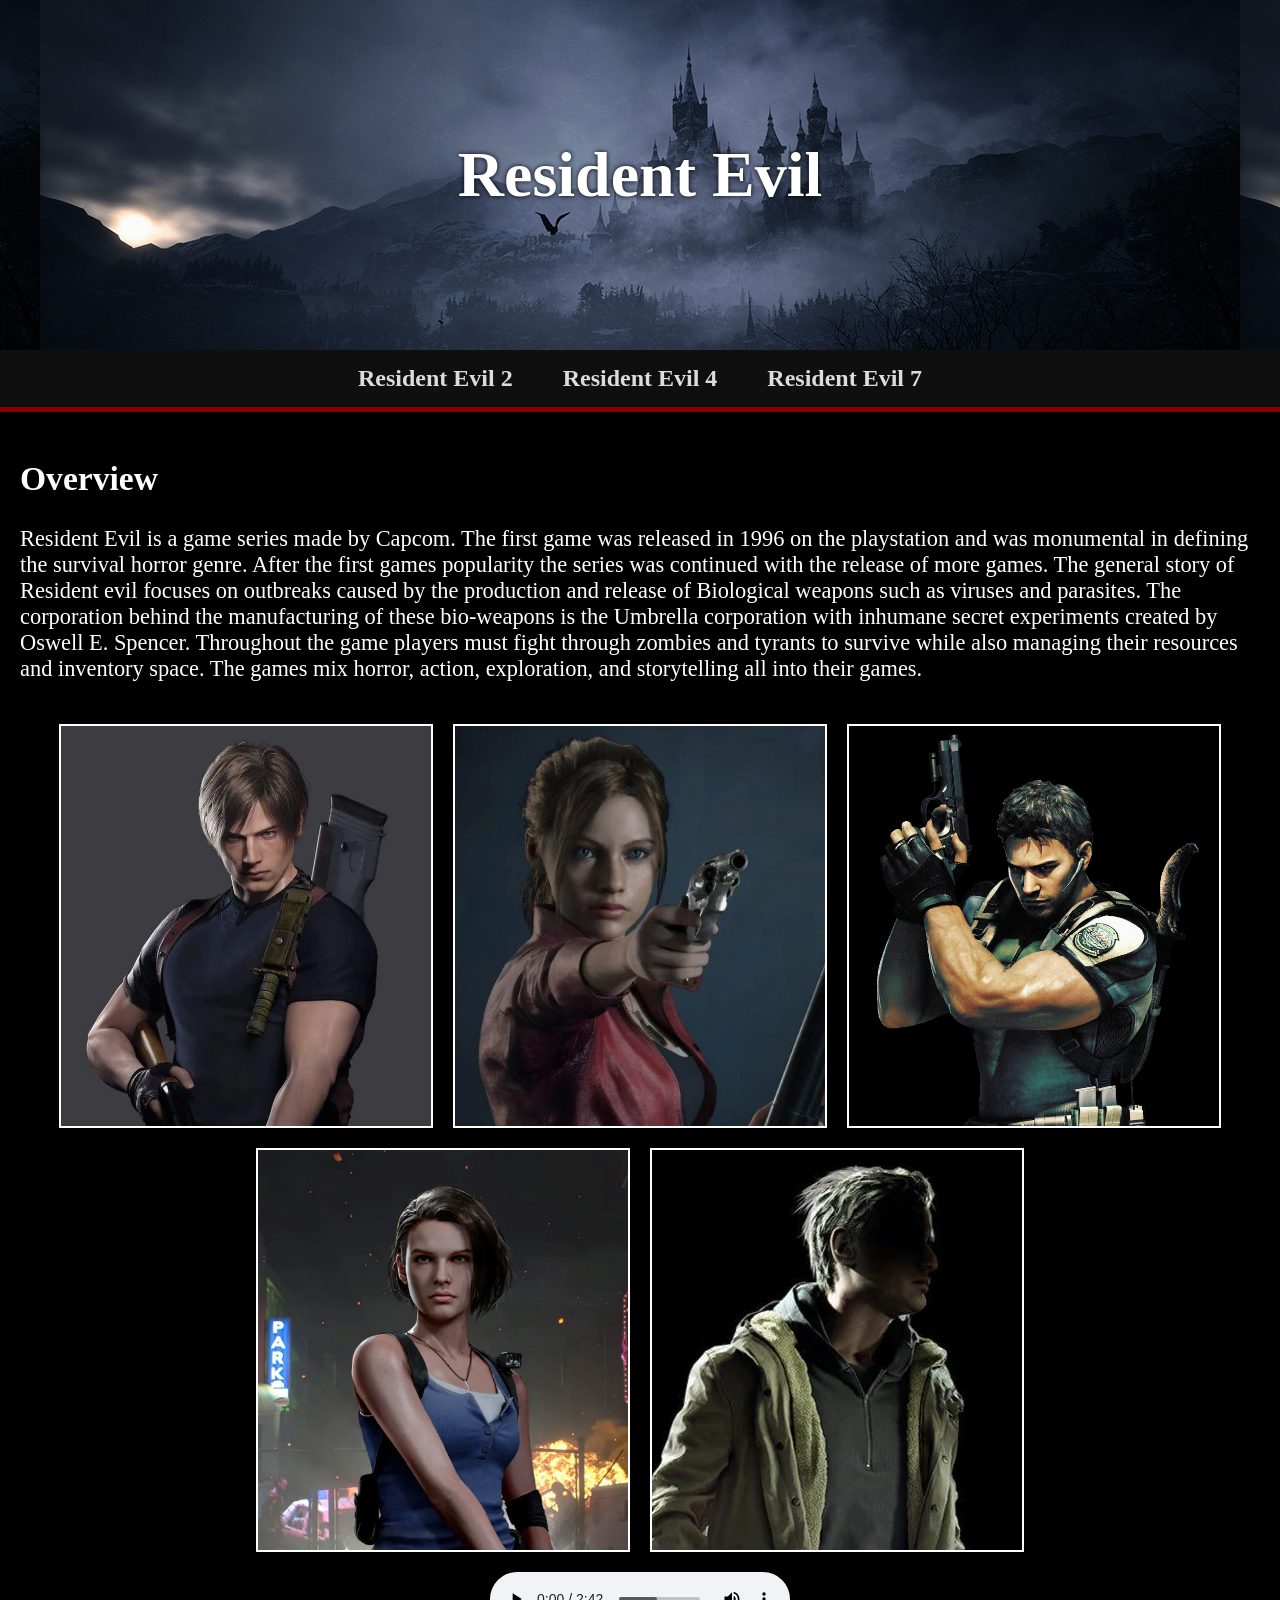
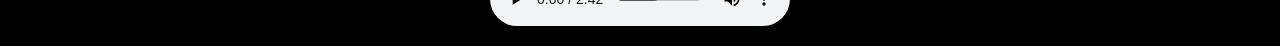
<file: final_project/homepage.html>
<!DOCTYPE html>
<html lang="en">
<head>
    <title>Resident Evil Homepage</title>

    <meta name="description" content="Dive into the exciting and terrifying world of Resident Evil, the iconic survival horror defining series made by Capcom. Learn about well known characters like Leon Kennedy, Claire Redfield, Chris Redfield, Jill Valentine, and Ethan Winters as they fight to survive deadly bio-weapon outbreaks and stop the Umbrella Corporation's experiments">

    <link rel="stylesheet" href="external.css">


    <style>

        body {
            display: flex;
            flex-direction: column;
            
        }

        #header {
            background-image: url(img/Homepage/resident-evil-village-banner-2.jpg);
            background-position: center;
        
        }


        #characters {
            display: flex;
            flex-wrap: wrap;
            justify-content: center;
            gap: 20px;
            margin-bottom: 20px;
            
        }

        .box {
            width: 370px;
            height: 400px;
            border: 2px solid white;
            position: relative;
            overflow: hidden;
            background-color: black;
            transition: border-color 0.4s ease;
            transition: box-shadow 0.4s ease;
        }

        .box:hover {
            border-color: red;
            box-shadow: 0px 0px 20px 5px rgba(255, 0, 0, 0.7);
        }

        .character-img {
            width: 100%;
            height: 100%;
            object-fit: cover;
            object-position: top;
            opacity: 1;
            transition: all 0.4s ease;
        }

        .box:hover .character-img {
            opacity: 0.3;
        }
        

        .overlay {
            color: white;
            position: absolute;
            top: 0;
            left: 0;
            width: 100%;
            height: 100%;
            display: flex;
            flex-direction: column;
            justify-content: center;
            align-items: center;
            text-align: center;
            padding: 20px;
            box-sizing: border-box;

            transform: translateY(100%);
            transition: all 0.4s ease;
        }

        .box:hover .overlay {
            transform: translateY(0);
            
        }

        .overlay p {
            font-size: 1.3em;
        }

        



    </style>
    
</head>

<body>

    <h1 id="header">Resident Evil</h1>

    <div id="navbar">
        <a href="re2.html">Resident Evil 2</a>
        <a href="re4.html">Resident Evil 4</a>
        <a href="re7.html">Resident Evil 7</a>
    </div>

    <div id="container">

        <div id="overview">
            <h2>Overview</h2>

            <p>
                Resident Evil is a game series made by Capcom. The first game was released in 1996 on the playstation and
                was monumental in defining the survival horror genre. After the first games popularity the series was
                continued with the release of more games. The general story of Resident evil focuses on outbreaks caused by the
                production and release of Biological weapons such as viruses and parasites. The corporation behind the manufacturing
                of these bio-weapons is the Umbrella corporation with inhumane secret experiments created by Oswell E. Spencer.
                Throughout the game players must fight through zombies and tyrants to survive while also managing their resources
                and inventory space. The games mix horror, action, exploration, and storytelling all into their games.
            </p>
        </div>

    </div>

    <div id="characters">


        <div id="Leon" class="box">

            <img src="img/Homepage/characters/leon.webp" alt="Leon" class="character-img">

            <div class="overlay">
                <h2>Leon S. Kennedy</h2>
                <p>Leon Kennedy appears in Resident Evil 2 as a rookie cop who gets recruited by the US government after the raccoon city outbreak to become a highly skilled agent tasked with the fighting of Bio Organic Weapons and the protection of high ranking members like the president.</p>
            </div>
            
        </div>

        <div id="Claire" class="box">
            <img src="img/Homepage/characters/claire.webp" alt="Claire" class="character-img">

            <div class="overlay">
                <h2>Claire Redfield</h2>
                <p>
                    Claire Redfield appears in Resident Evil 2 as a college student looking for her brother Chris Redfield where she both survives the
                    raccoon city outbreak and saves a little girl in the process. She then continues to investigate and fight against organizations like
                    Umbrella while trying to reunite with her brother Chris.
                </p>
            </div>
        </div>

        <div id="Chris" class="box">
            <img src="img/Homepage/characters/chris.png" alt="Chris" class="character-img">

            <div class="overlay">
                <h2>Chris Redfield</h2>
                <p>
                    Chris Redfield first appears in the first Resident Evil game as a member of the special police unit
                    S.T.A.R.S where he fights to survive the first major outbreak caused by the Umbrella corporation alongside Jill.
                    He then becomes an anti-bioterrorism agent with a focus on stopping global bio-weapon threats.
                </p>
            </div>
        </div>

        <div id="Jill" class="box">
            <img src="img/Homepage/characters/jill-valentine-re3r.webp" alt="Jill" class="character-img">

            <div class="overlay">
                <h2>Jill Valentine</h2>
                <p>
                    Jill Valentine first appears in the first Resident Evil game along with Chris. She begins as a skilled member of
                    S.T.A.R.S investigating the first major outbreak. She is later heavily involved in the Raccoon City outbreak and
                    becomes a key figure in trying to stop the spread of the virus. After getting captured and saved, she joins
                    global anti-bioterrorism efforts alongside Chris Redfield.
                </p>
            </div>
        </div>

        <div id="Ethan" class="box">
            <img src="img/Homepage/characters/what-are-your-genuine-thoughts-on-ethan-winters-v0-30hvp07zw0gg1.webp" alt="Ethan" class="character-img">

            <div class="overlay">
                <h2>Ethan Winters</h2>
                <p>
                    Ethan Winters First appears in Resident Evil 7 as an ordinary citizen who gets pulled into bio-terror events
                    while looking for his missing wife Mia Winters. He discovers his wife in the horrifying Baker Family Estate where
                    fights to survive against the mutated family to survive and save his wife. After having a family with Mia he is then
                    forced into another nightmare in Resident Evil 8 where his daughter Rose is taken to a village controlled by powerful
                    bio-engineered monsters.
                </p>
            </div>
        </div>

    </div>

   <div id="audio">
        <audio controls loop>
            <source src="audio/homePage.mp3" type="audio/mpeg">
        </audio>
    </div>
       
    
</body>
</html>
</file>
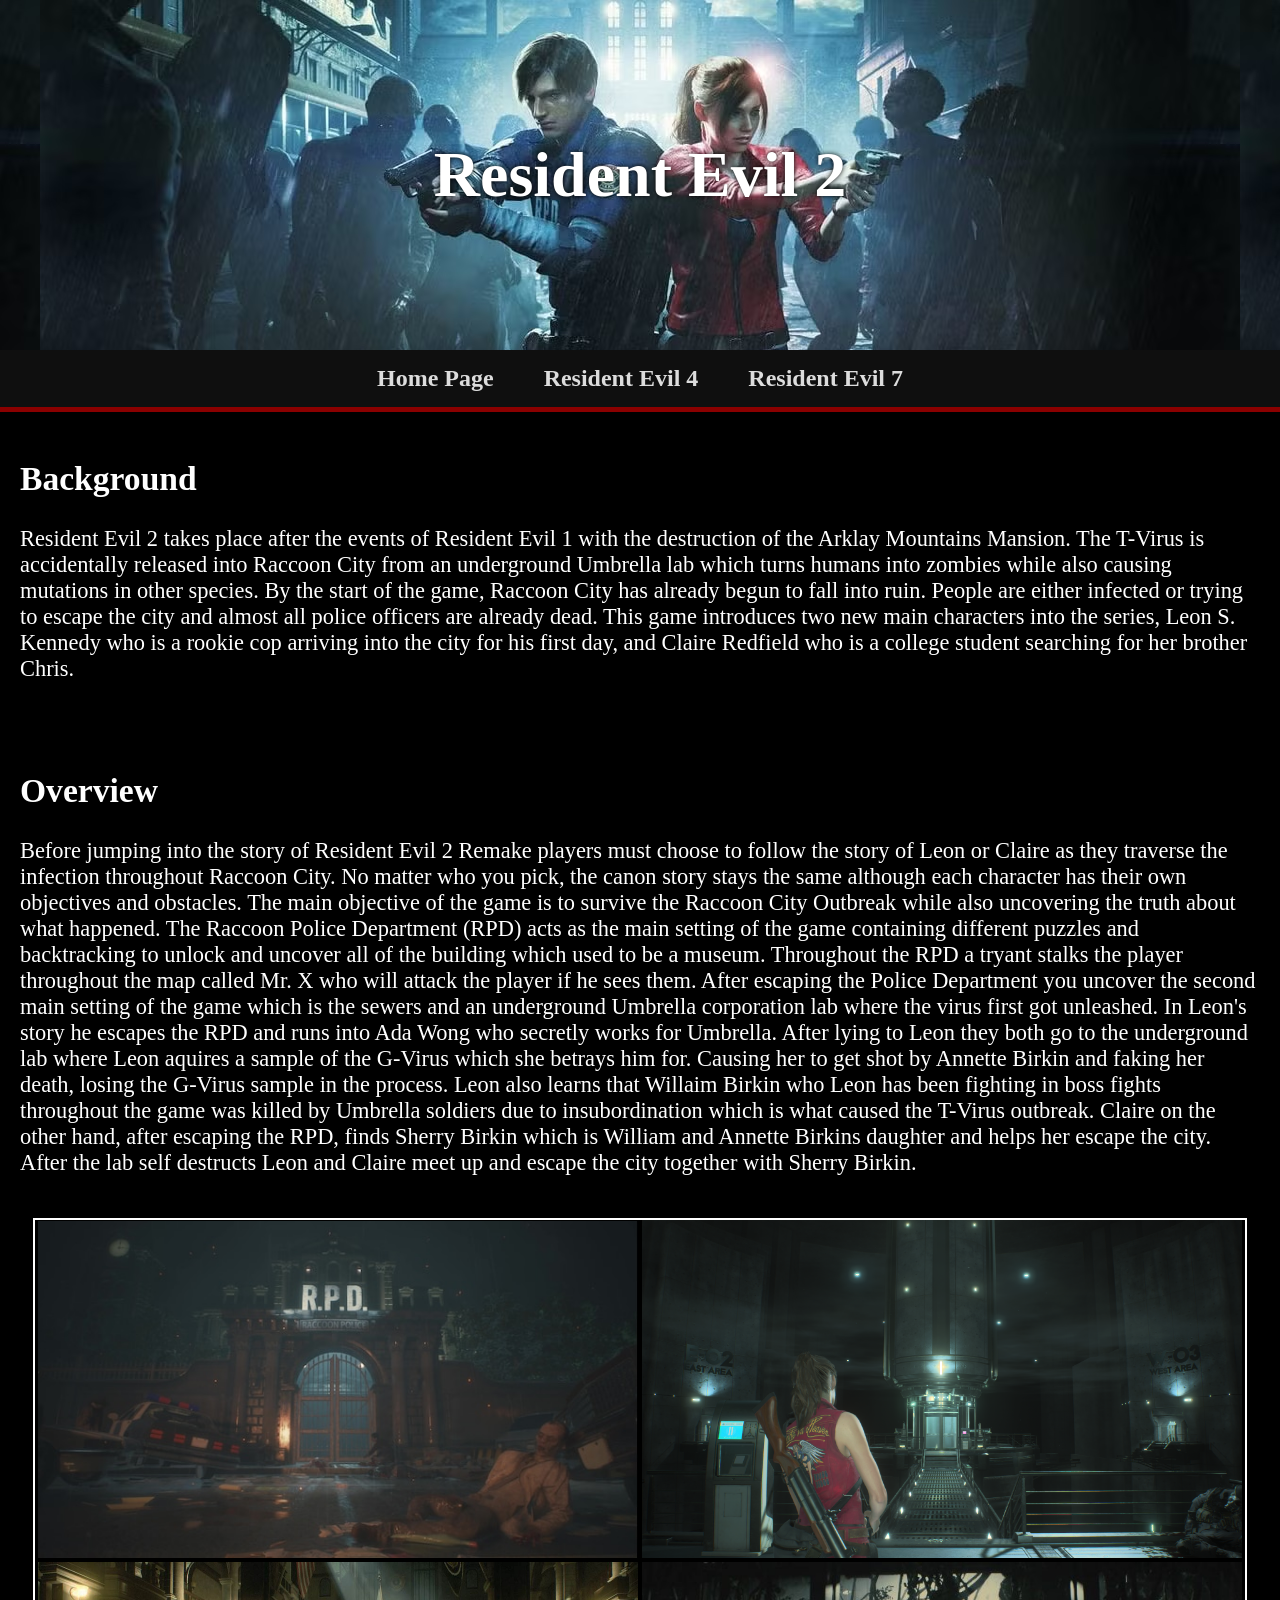
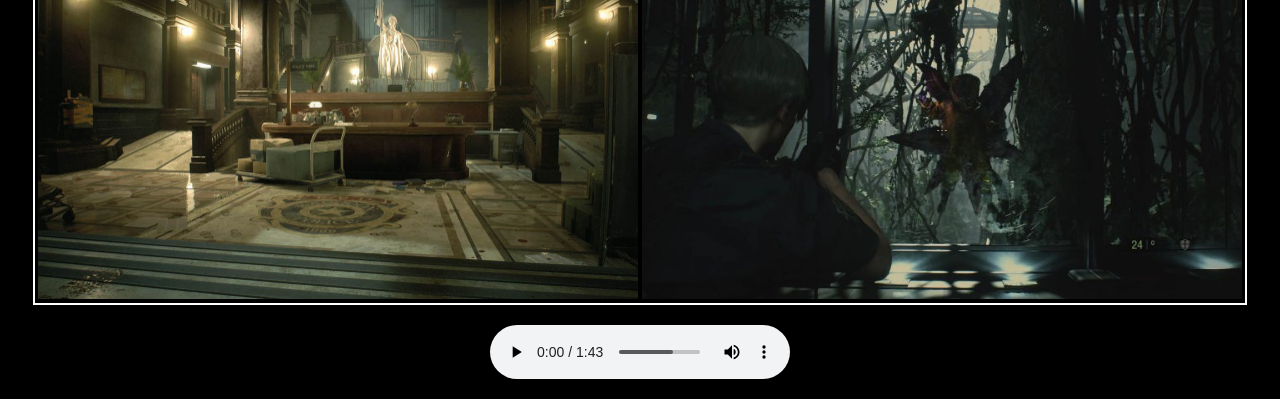
<file: final_project/re2.html>
<!DOCTYPE html>
<html lang="en">
<head>
    
    <title>Resident Evil 2</title>

    <meta name="description" content="Resident Evil 2 is an iconic survival horror defining game made by Capcom. Leon S. Kennedy and Claire Redfield must fight through zombies in Raccoon City in order to escape and uncover the secrets about the virus and Umbrella Corporation.">

    <link rel="stylesheet" href="external.css">

    <style>

        #header {
            background-image: url(img/re2/page/Resident-Evil-2-Key-Art.avif);
            background-position: top;
        }
        

    </style>

</head>

<body>

    <h1 id="header">Resident Evil 2</h1>
    <div id="navbar">
        <a href="homepage.html">Home Page</a>
        <a href="re4.html">Resident Evil 4</a>
        <a href="re7.html">Resident Evil 7</a>
    </div>

    <div id="container">

        <div id="context">
            <h2>Background</h2>

            <p>
                Resident Evil 2 takes place after the events of Resident Evil 1 with the destruction of the Arklay Mountains 
                Mansion. The T-Virus is accidentally released into Raccoon City from an underground Umbrella lab which turns humans into zombies while also causing mutations
                in other species. By the start of the game, Raccoon City has already begun
                to fall into ruin. People are either infected or trying to escape the city and almost all police officers are already dead.
                This game introduces two new main characters into the series, Leon S. Kennedy who is a rookie cop arriving into the city for
                his first day, and Claire Redfield who is a college student searching for her brother Chris.
            </p>
        </div>

    

    

        <div id="overview">
            <h2>Overview</h2>

            <p>
                Before jumping into the story of Resident Evil 2 Remake players must choose to follow the story of Leon or Claire
                as they traverse the infection throughout Raccoon City. No matter who you pick, the canon story stays the same
                although each character has their own objectives and obstacles. The main objective of the game is to survive the
                Raccoon City Outbreak while also uncovering the truth about what happened. The Raccoon Police Department (RPD) acts
                as the main setting of the game containing different puzzles and backtracking to unlock and uncover all of the
                building which used to be a museum. Throughout the RPD a tryant stalks the player throughout the map called Mr. X 
                who will attack the player if he sees them. After escaping the Police Department you uncover the second main setting 
                of the game which is the sewers and an underground Umbrella corporation lab where the virus first got unleashed.
                In Leon's story he escapes the RPD and runs into Ada Wong who secretly works for Umbrella. After lying to Leon
                they both go to the underground lab where Leon aquires a sample of the G-Virus which she betrays him for. Causing her
                to get shot by Annette Birkin and faking her death, losing the G-Virus sample in the process.
                Leon also learns that Willaim Birkin who Leon has been fighting in boss fights throughout the game was killed by 
                Umbrella soldiers due to insubordination which is what caused the T-Virus outbreak. Claire on the other hand, after
                escaping the RPD, finds Sherry Birkin which is William and Annette Birkins daughter and helps her escape the city.
                After the lab self destructs Leon and Claire meet up and escape the city together with Sherry Birkin.
            </p>
        </div>

        <div id="pictures">
            <img src="img/re2/pictures/download.jpeg" alt="RPD outside">
            <img src="img/re2/pictures/8l0n53b625ea1.png" alt="Lab">
            <img src="img/re2/pictures/2tyH4JvhHprt95jBntPyBZ-1200-80.jpg" alt="RPD Inside">
            <img src="img/re2/pictures/Resident-Evil-2-Remake-Gameplay-Part-4-2019-01-25-23-49-57.mp4_004666720-720x405.jpg" alt="Lab"> 
        </div>

    </div>
    
    <div id="audio">
        <audio controls loop>
            <source src="audio/re2.mp3" type="audio/mpeg">
        </audio>
    </div>

</body>

</html>
</file>
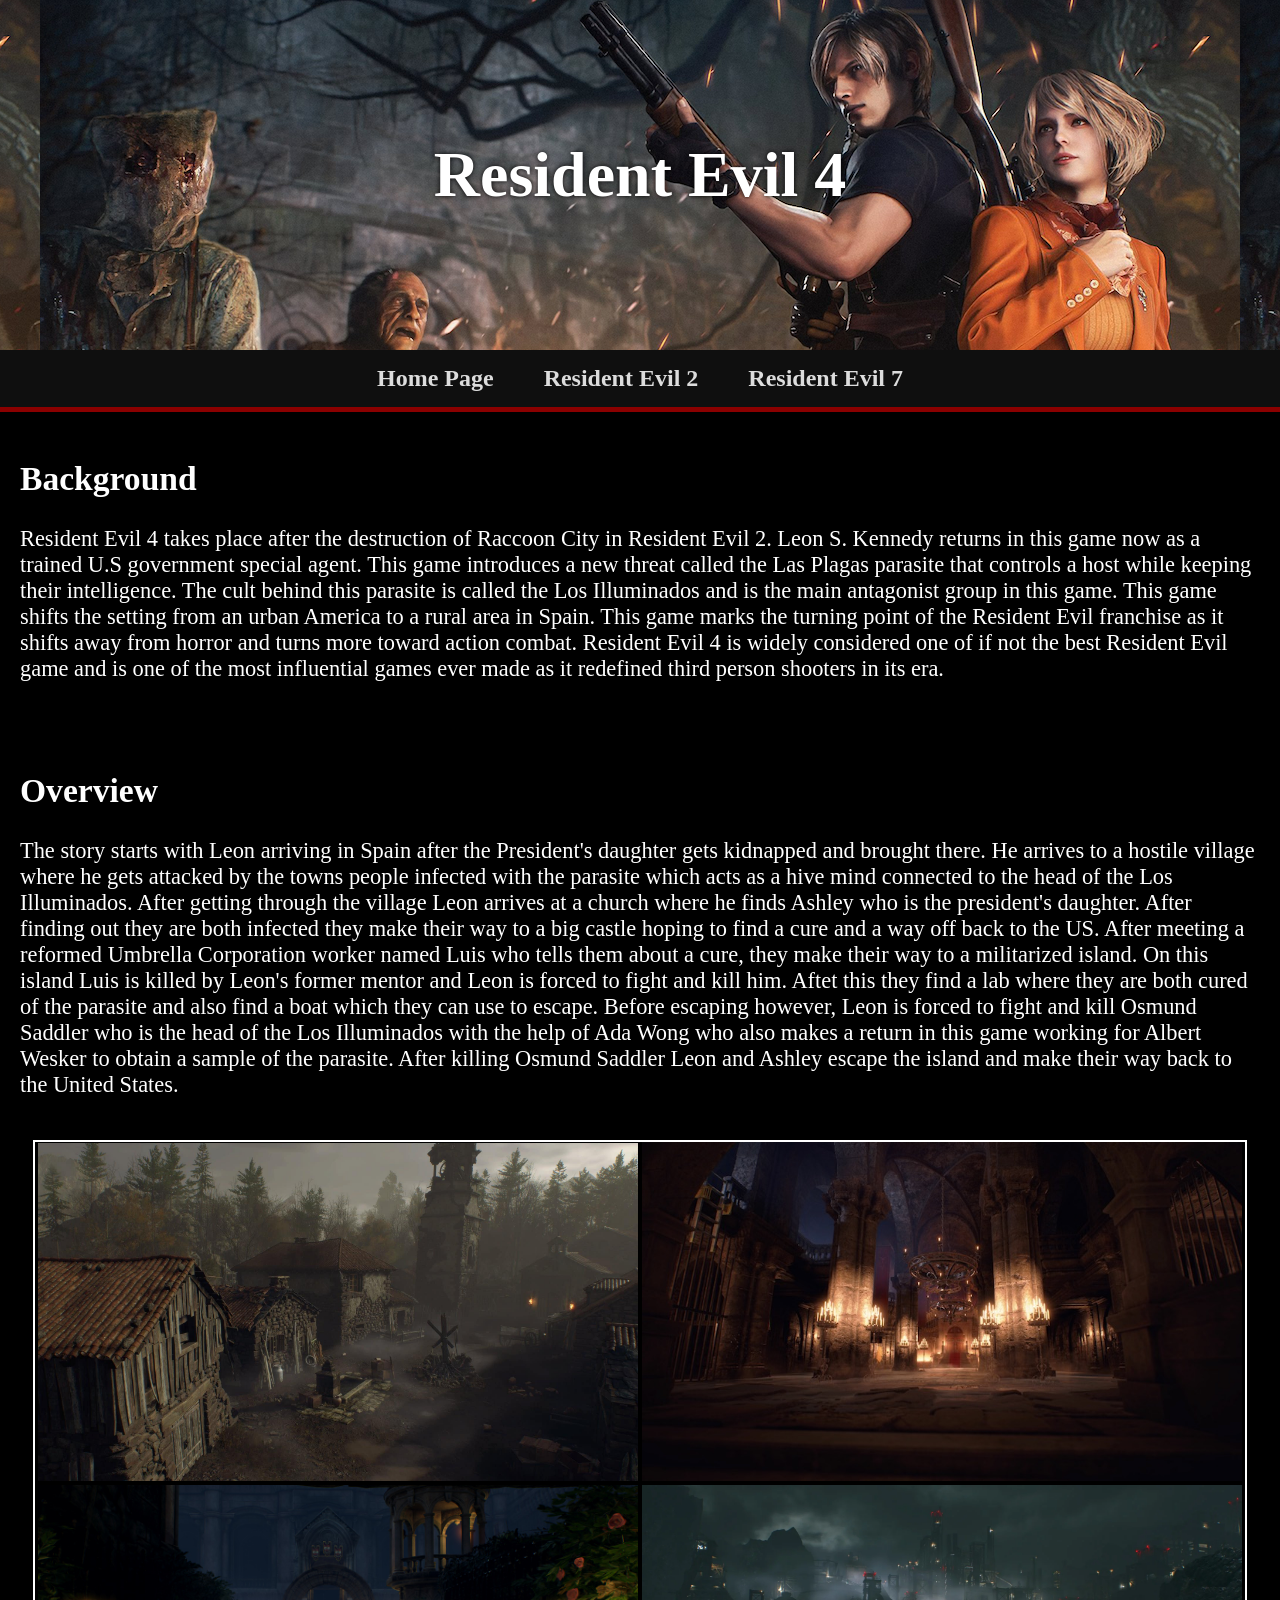
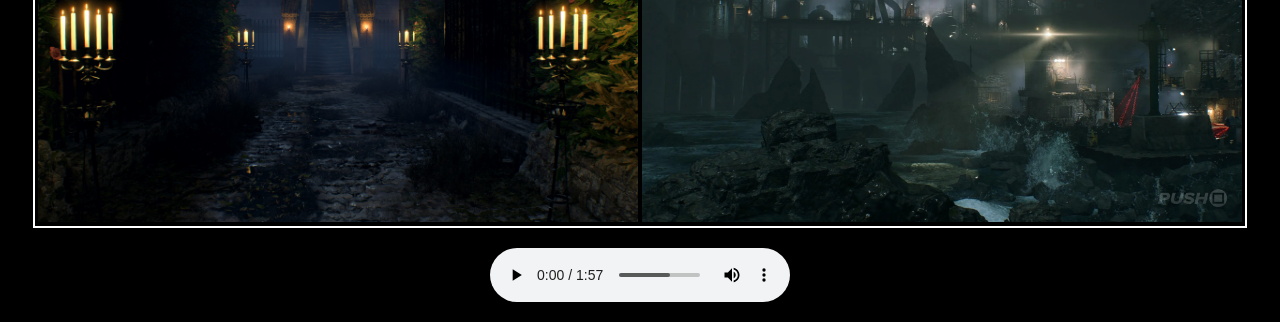
<file: final_project/re4.html>
<!DOCTYPE html>
<html lang="en">
<head>
    
    <title>Resident Evil 4</title>

    <meta name="description" content="Resident Evil 4 is an action horror game where Leon S. Kennedy goes on a mission in Spain to save the President’s daughter, Ashley Graham, from a cult that worships the Las Plagas parasite. Leon has to fight through the evil Los Illuminados cult in order to save Ashley and bring her home.">

    <link rel="stylesheet" href="external.css">

    <style>

        #header {
            background-image: url(img/re4/banner.png);
            background-position: top;
        }

    </style>

</head>

<body>

    <h1 id="header">Resident Evil 4</h1>
    <div id="navbar">
        <a href="homepage.html">Home Page</a>
        <a href="re2.html">Resident Evil 2</a>
        <a href="re7.html">Resident Evil 7</a>
    </div>

    <div id="container">

        <div id="context">
            <h2>Background</h2>

            <p>
                Resident Evil 4 takes place after the destruction of Raccoon City in Resident Evil 2. Leon S. Kennedy returns in
                this game now as a trained U.S government special agent. This game introduces a new threat called the Las Plagas
                parasite that controls a host while keeping their intelligence. The cult behind this parasite is called
                the Los Illuminados and is the main antagonist group in this game. This game shifts the setting from an urban America
                to a rural area in Spain. This game marks the turning point of the Resident Evil franchise as it shifts away from
                horror and turns more toward action combat. Resident Evil 4 is widely considered one of if not the best Resident Evil
                game and is one of the most influential games ever made as it redefined third person shooters in its era.
            </p>
        </div>

    

    

        <div id="overview">
            <h2>Overview</h2>

            <p>
                The story starts with Leon arriving in Spain after the President's daughter gets kidnapped and brought there.
                He arrives to a hostile village where he gets attacked by the towns people infected with the parasite which acts
                as a hive mind connected to the head of the Los Illuminados. After getting through the village Leon arrives at a church
                where he finds Ashley who is the president's daughter. After finding out they are both infected they make their way to a
                big castle hoping to find a cure and a way off back to the US. After meeting a reformed Umbrella Corporation worker named
                Luis who tells them about a cure, they make their way to a militarized island. On this island Luis is killed by Leon's former
                mentor and Leon is forced to fight and kill him. Aftet this they find a lab where they are
                both cured of the parasite and also find a boat which they can use to escape. Before escaping however, Leon is forced to fight
                and kill Osmund Saddler who is the head of the Los Illuminados with the help of Ada Wong who also makes a return in this game
                working for Albert Wesker to obtain a sample of the parasite. After killing Osmund Saddler Leon and Ashley escape the island and
                make their way back to the United States.
            </p>
        </div>

        <div id="pictures">
            <img src="img/re4/Pictures/village2.png" alt="Village"> 
            <img src="img/re4/Pictures/ResidentEvil4RemakeCastle-3.jpg" alt="Inside of Castle">
            <img src="img/re4/Pictures/resident-evil-4-courtyard-maze_feature.jpg" alt="Castle Courtyard">
            <img src="img/re4/Pictures/island.jpg" alt="Island">   
        </div>


    </div>

    <div id="audio">
        <audio controls loop>
            <source src="audio/re4.mp3" type="audio/mpeg">
        </audio>
    </div>
    
</body>

</html>
</file>
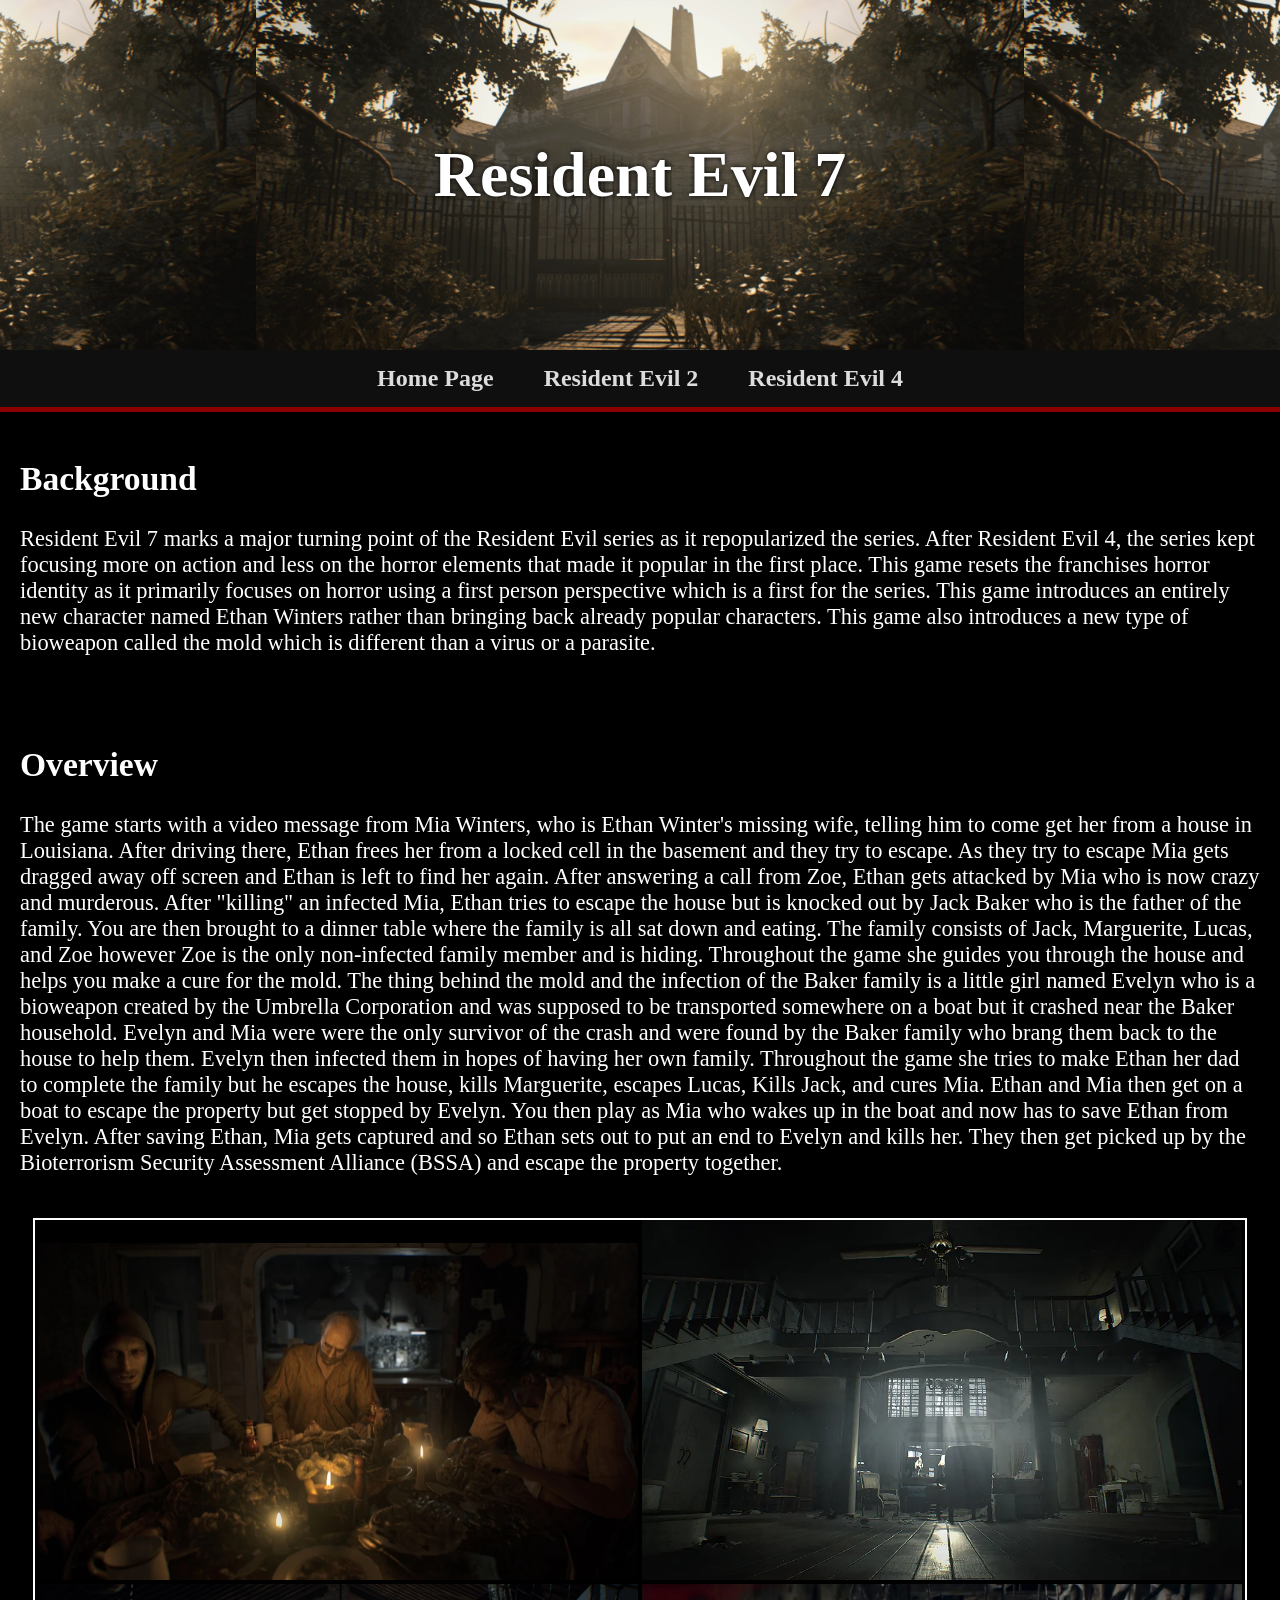
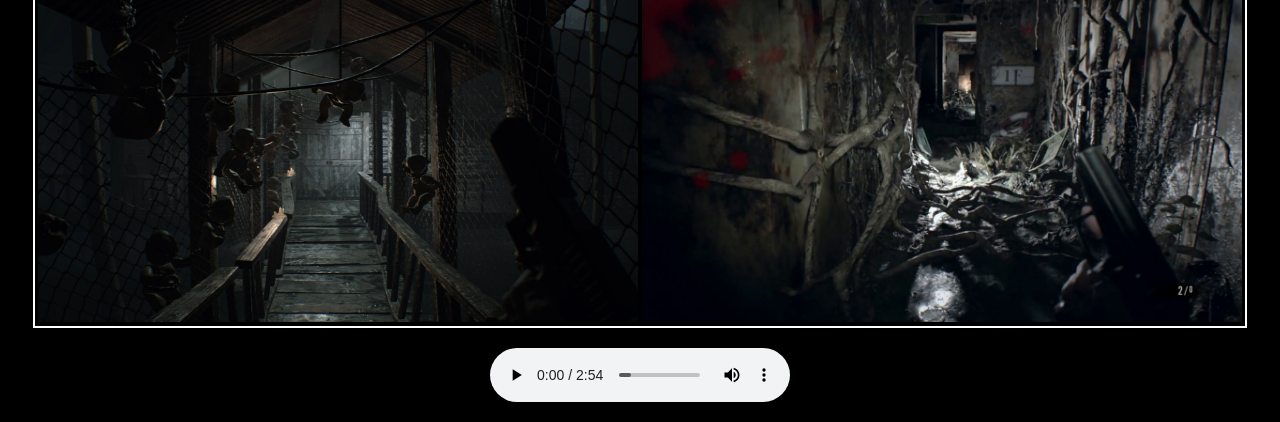
<file: final_project/re7.html>
<!DOCTYPE html>
<html lang="en">
<head>
    
    <title>Resident Evil 7</title>

    <meta name="description" content="Resident Evil 7 is a first person survival horror game where Ethan Winters searches for his missing wife in a Louisiana home. Ethan must escape the mold infected estate with his wife while also uncovering the truth behind the bioweapon known as Evelyn.">

    <link rel="stylesheet" href="external.css">

    <style>

        #header {
            background-image: url(img/re7/house_out.webp);
            background-position: center;
            background-size: 60%;
            
        }

    </style>

</head>

<body>

    <h1 id="header">Resident Evil 7</h1>
    <div id="navbar">
        <a href="homepage.html">Home Page</a>
        <a href="re2.html">Resident Evil 2</a>
        <a href="re4.html">Resident Evil 4</a>
    </div>

    <div id="container">

        <div id="context">
            <h2>Background</h2>

            <p>
                Resident Evil 7 marks a major turning point of the Resident Evil series as it repopularized the series. After Resident
                Evil 4, the series kept focusing more on action and less on the horror elements that made it popular in the first
                place. This game resets the franchises horror identity as it primarily focuses on horror using a first person perspective which
                is a first for the series. This game introduces an entirely new character named Ethan Winters rather than bringing back
                already popular characters. This game also introduces a new type of bioweapon called the mold which is different than a virus
                or a parasite.
                
            </p>
        </div>

    

    

        <div id="overview">
            <h2>Overview</h2>

            <p>
                The game starts with a video message from Mia Winters, who is Ethan Winter's missing wife, telling him to come get her from a
                house in Louisiana. After driving there, Ethan frees her from a locked cell in the basement and they try to escape. As they try
                to escape Mia gets dragged away off screen and Ethan is left to find her again. After answering a call from Zoe, Ethan gets
                attacked by Mia who is now crazy and murderous. After "killing" an infected Mia, Ethan tries to escape the house but is knocked out by
                Jack Baker who is the father of the family. You are then brought to a dinner table where the family is all sat down and
                eating. The family consists of Jack, Marguerite, Lucas, and Zoe however Zoe is the only non-infected family member and is
                hiding. Throughout the game she guides you through the house and helps you make a cure for the mold. The thing behind the mold
                and the infection of the Baker family is a little girl named Evelyn who is a bioweapon created by the Umbrella Corporation
                and was supposed to be transported somewhere on a boat but it crashed near the Baker household. Evelyn and Mia were
                were the only survivor of the crash and were found by the Baker family who brang them back to the house to help them.
                Evelyn then infected them in hopes of having her own family. Throughout the game she tries to make Ethan her dad to complete
                the family but he escapes the house, kills Marguerite, escapes Lucas, Kills Jack, and cures Mia. Ethan and Mia then get on a boat
                to escape the property but get stopped by Evelyn. You then play as Mia who wakes up in the boat and now has to save Ethan from
                Evelyn. After saving Ethan, Mia gets captured and so Ethan sets out to put an end to Evelyn and kills her. They then get picked
                up by the Bioterrorism Security Assessment Alliance (BSSA) and escape the property together.
            </p>
        </div>

        <div id="pictures">
            <img src="img/re7/pictures/Baker_family.webp" alt="family"> 
            <img src="img/re7/pictures/inside.webp" alt="inside house">
            <img src="img/re7/pictures/walk.jpg" alt="walk to other house">
            <img src="img/re7/pictures/boat2.jpg" alt="Boat">   
        </div>


    </div>

    <div id="audio">
        <audio controls loop>
            <source src="audio/re7.mp3" type="audio/mpeg">
        </audio>
    </div>
    
    
</body>

</html>
</file>
<file: final_project/external.css>
body {
    margin: 0;
    background-color: black;
    color: white;
}


#header {
    display: flex;
    margin: 0;
    height: 350px;
    width: 100%;
    color: white;
    text-shadow: 0px 0px 5px black;
    justify-content: center;
    align-items: center;
    font-size: 4em;
}


#navbar {
    background-color: rgb(15, 15, 15);
    display: flex;
    justify-content: center;
    padding: 15px;
    border-bottom: 5px solid rgb(139, 0, 0);
}

#navbar a {
    color: rgb(220, 220, 220);
    text-decoration: none;
    margin: 0 25px;
    font-weight: bold;
    font-size: 1.5em;
}

#navbar a:hover {
    color: red;
    text-shadow: 0px 0px 10px red;
}


#overview, #context {
    padding: 20px;
    font-size: 1.4em;
    transition: all 0.4s ease;
    border-radius: 8px;
    border-left: 0px solid rgb(139, 0, 0);
}

#overview:hover, #context:hover {
    background-color: rgba(255, 255, 255, 0.1);
    border-left: 10px solid rgb(139, 0, 0);
}


#pictures {
    width: 1210px;
    margin-bottom: 20px;
    margin-left: auto;
    margin-right: auto;
    text-align: center;
    border: 2px solid white;
}

#pictures img {
    width: 600px;
    height: auto;
    transition: transform 0.4s ease;
    cursor: pointer;
}

#pictures img:hover {
    transform: scale(1.05);
    z-index: 10;
    position: relative;
    box-shadow: 0px 0px 20px rgb(249, 255, 60);
}

#audio {
    display: flex;
    justify-content: center;
    margin-bottom: 20px;
}
</file>
